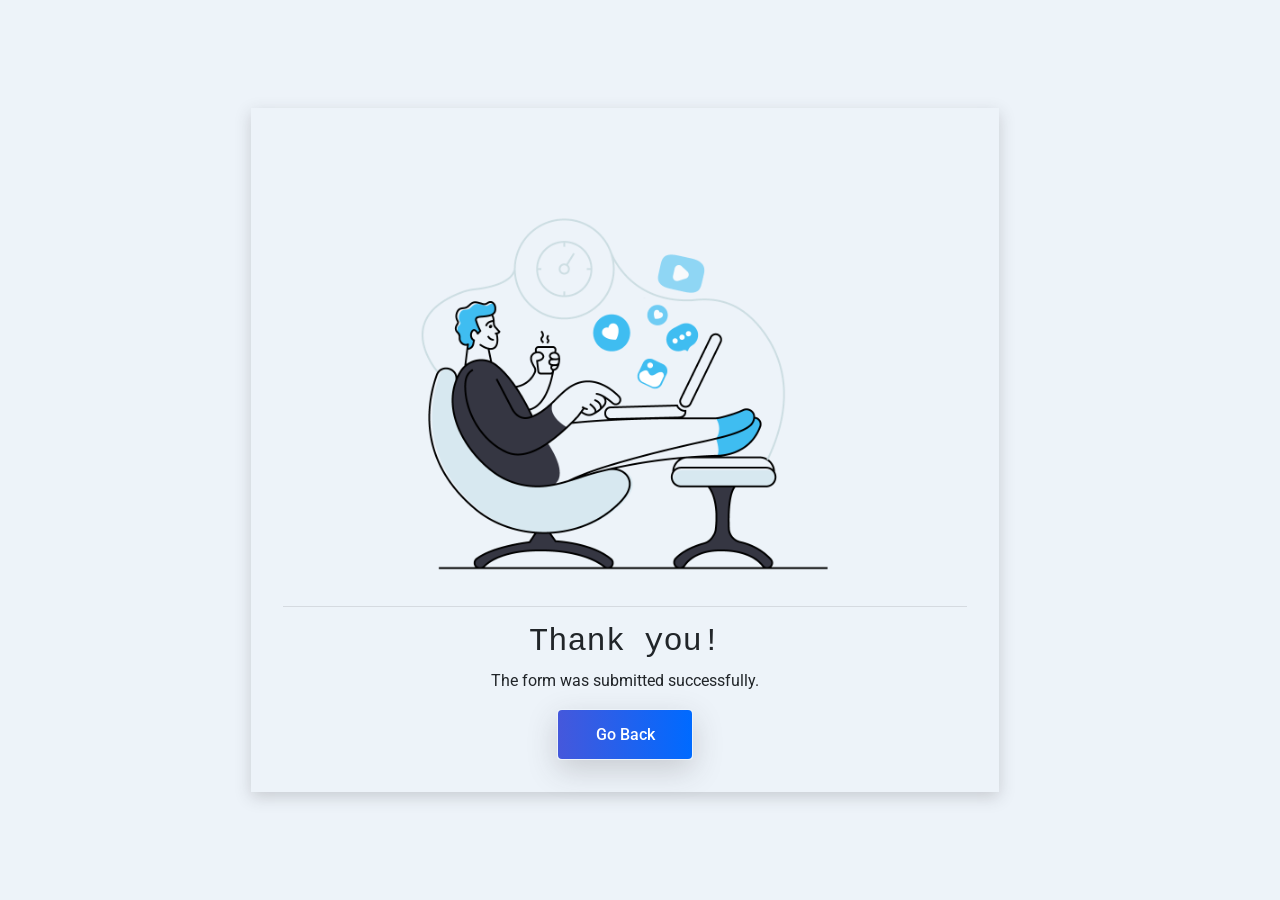
<file: thankyou.html>
<!DOCTYPE html>
<html lang="en">

<head>
    <meta charset="UTF-8">
    <meta name="viewport" content="width=device-width, initial-scale=1.0">
    <meta http-equiv="X-UA-Compatible" content="ie=edge">
    <title>Success</title>
    <link rel="icon" href="css/favicon.ico">

    <!--  Bootstrap css file  -->
    <link rel="stylesheet" href="./css/bootstrap.min.css">

    <!--  font awesome icons  -->
    <link rel="stylesheet" href="./css/all.min.css">
    <link rel="preconnect" href="https://fonts.googleapis.com">
    <link rel="preconnect" href="https://fonts.gstatic.com" crossorigin>
    <link
        href="https://fonts.googleapis.com/css2?family=Roboto:ital,wght@0,100;0,300;0,400;0,500;0,700;0,900;1,100;1,300;1,400;1,500;1,700;1,900&display=swap"
        rel="stylesheet">
    <!--  custom css file  -->
    <link rel="stylesheet" href="./css/navbar.css">
    <link rel="stylesheet" href="./css/thankyou.css">

    <!--  Responsive css file  -->
    <link rel="stylesheet" href="./css/responsive.css">

</head>

<body>
    <div class="container">
        <div class="row">
            <div class="col-lg-8">
                <img class="img-fluid" src="./img/banner/thankyou.png" alt="">
                <hr>
                <h2 class="text-monospace">Thank you!</h2>
                <p>The form was submitted successfully.</p>
                <a href="index.html" class="btn button primary-button">Go Back</a>
            </div>
        </div>
    </div>
</body>

</html>
</file>
<file: css/navbar.css>
:root {
    --primary-color: #4458dc;
    --primary-color2: #854fee;
    --title-color: #141313;
    --text-color: #777777;
    --border-color: #201f1f17;
    --gradient-color: linear-gradient(90deg, #4458dc 0%, #006aff 100%);
    --shadow-color: 0px 10px 30px rgba(118, 85, 225, 0.3);
    --box-shadow: 0px 10px 30px rgba(57, 56, 61, 0.205);
    /* font family variables. */
    --roboto: 'Roboto', sans-serif;
}

html,
body {
    margin: 0;
    padding: 0;
    height: 100%;
    width: 100%;
    box-sizing: border-box;
    font-family: 'Roboto', sans-serif;
}

.nav-white {
    background-color: #EDF3F9;
    box-shadow: 0px 10px 30px rgba(57, 56, 61, 0.09);
}

.nav-margin {
    margin-top: 0;
}

header {
    z-index: 10;
}

.brand_img {
    max-height: 2rem;
}

.header_area .main-menu .navbar .navbar-brand {
    padding: 0 2rem 0 2rem;
}

.header_area .main-menu .navbar {
    padding: 1rem 17rem;
}

.header_area .main-menu .nav-item .nav-link {
    font: normal 500 15px/2px var(--roboto);
    text-transform: uppercase;
    padding: 1.7rem;
    margin: 0 0.2rem;
    color: var(--title-color);
}

.header_area .main-menu .navbar-nav a.active {
    color: #0088c7;
    font: normal 700 15px/2px var(--roboto);
    border-bottom: 3px solid #149ddd;
}

.header_area .main-menu .navbar-nav a:hover {
    color: #0088c7;
    font: normal 700 15px/2px var(--roboto);
    border-bottom: 3px solid #149ddd;
}
</file>
<file: css/thankyou.css>
html,
body,
div {
    margin: 0%;
    box-sizing: border-box;
    width: 100%;
    height: 100%;
    font-family: 'Roboto', sans-serif;
}

body {
    background-color: #EDF3F9;
}

.button {
    padding: .8rem 2.2rem;
    font: normal 500 16px/20px var(--roboto);
    position: relative;
    border: 3px solid transparent;
    border-radius: 4px;
}

.button.primary-button {
    background: var(--gradient-color);
    background-clip: padding-box;
    color: whitesmoke;
    transition: background .6s ease;
    box-shadow: var(--box-shadow);
}

/* .button.primary-button:hover {
    background: whitesmoke;
    background-clip: padding-box;
    color: black;
} */

.button.primary-button::after,
.button.secondary-button::after {
    position: absolute;
    top: -2px;
    left: -2px;
    bottom: -2px;
    right: -2px;
    background: var(--gradient-color);
    content: ' ';
    z-index: -1;
    border-radius: 4px;
}

.button.secondary-button {
    background: white;
    background-clip: padding-box;
    transition: background .6s ease;
}

/* .button.secondary-button:hover {
    background: var(--gradient-color);
    color: whitesmoke;
    box-shadow: var(--box-shadow);
} */

p.para {
    color: var(--text-color);
    font: normal 500 16px/ 25px var(--roboto);
}

.font-roboto {
    font-family: var(--roboto);
}

button:focus,
.btn.active {
    outline: 0px !important;
    box-shadow: none !important;
}

.row {
    display: flex;
    flex-direction: column;
    justify-content: center;
    align-items: center;
}

.col-lg-8 {
    text-align: center;
    box-shadow: 0px 5px 15px rgba(57, 56, 61, 0.205);
    padding: 2rem;
}

img {
    text-align: center;
    width: 50vh;
    height: 50vh;

}

.btn.button.primary-button {
    color: white;
}
</file>
<file: css/responsive.css>
/* if the viewport is equal to 340px or less than that */
@media only screen and (max-width: 340px) {

    .header_area .main-menu .navbar,
    .header_area .main-menu .navbar .navbar-brand,
    .site-main .subscribe-us-area .subscribe .subscribe-title,
    .site-main .subscribe-us-area .subscribe .subscribe-title p,
    h4,
    .site-main .services-area,
    .site-main .subscribe-us-area .subscribe {
        padding: 2%;
        margin: 0%;
    }

    .site-main .site-banner .site-title h1 {
        font-size: 41px;
    }

    .site-main .subscribe-us-area .subscribe form .input-textbox input {
        width: 15rem !important;
    }

    .site-main>.services-area .services {
        width: 13rem;
    }

}


/* if the viewport is equal to 340px or less than that */
@media only screen and (max-width: 792px) {
    .site-main .about-area .about-title h2>span {
        font-size: 31px;
        letter-spacing: 10px;
    }

    .site-main .brand-area .experience-area .years-area {
        padding-left: 1%;
        width: 49%;
    }

    .site-main .brand-area .experience-area .bg-panel {
        margin-left: 30%;
        width: 80%;
    }

    .site-main .brand-area .experience-area .call-area {
        padding-left: 3%;
    }

    .site-main .project-area .button-group button {
        font: normal 500 18px/40px var(--roboto);
    }

    .site-main .about-area .about-title p {
        padding: 0%;
    }

    .site-main .subscribe-us-area .subscribe form .input-textbox input {
        width: 20rem;
        margin: 5%;
    }
}



/* if the viewport is equal to 1910px or less than that */
@media only screen and (max-width: 1910px) {
    /* .header_area .main-menu .navbar{
        padding: 1rem;
    } */

    .container {
        max-width: 90%;
    }

    .site-main .brand-area,
    .site-main .services-area .services-title,
    .site-main .about-area {
        padding: 3% 4%;
    }


}

@media only screen and (max-width: 1300px) {
    .header_area .main-menu .navbar {
        padding: 1rem;
    }
}
</file>
